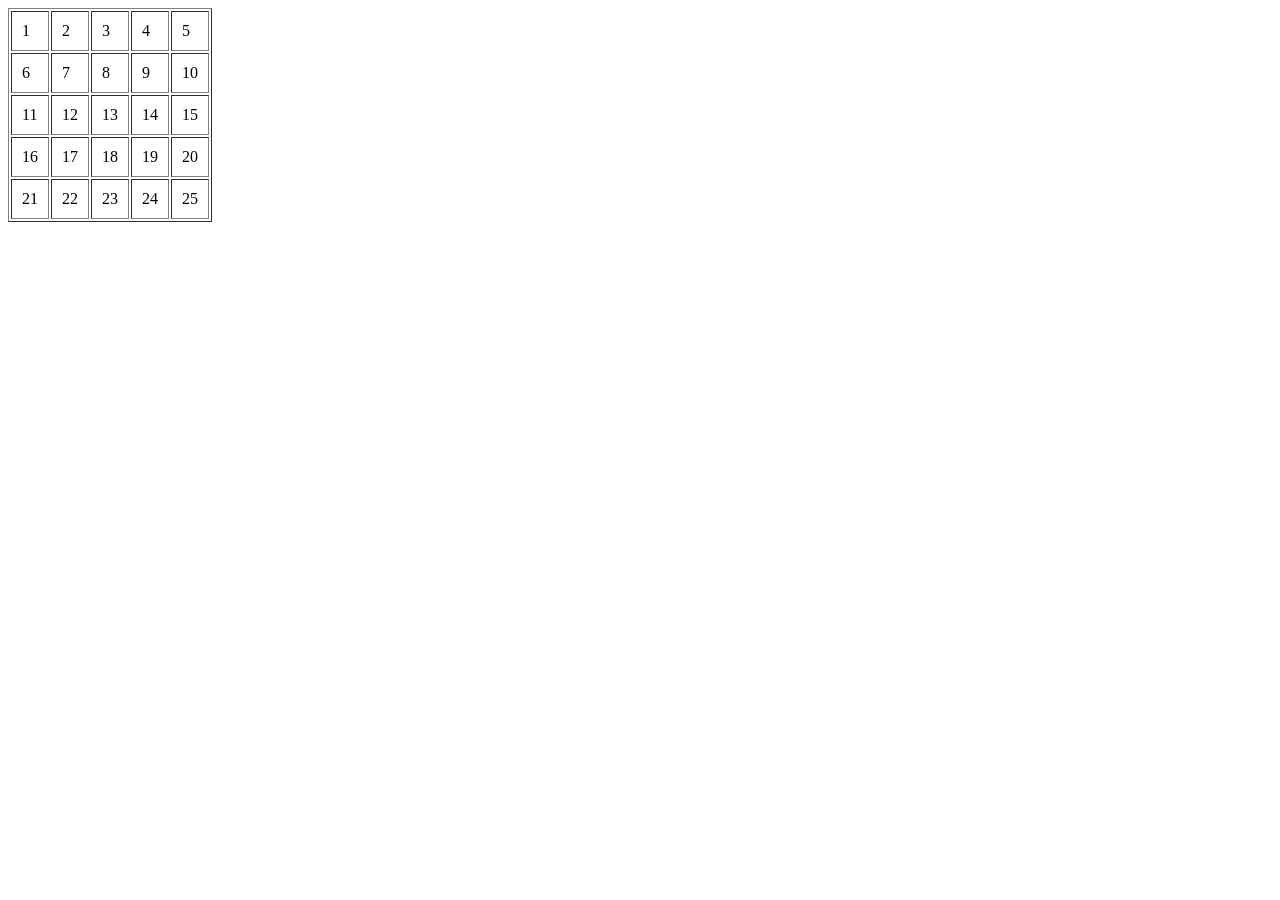
<file: dom.html>
<!DOCTYPE html>
<html lang="en">
<head>
    <meta charset="UTF-8">
    <meta name="viewport" content="width=device-width, initial-scale=1.0">
    <title>Document</title>
</head>
<body>
    
    <!-- <h1 id="head1">WELCOME</h1>
    <P>Lorem ipsum dolor sit, amet consectetur adipisicing elit. At itaque nisi ut explicabo vero ratione. Ea, doloremque. Dolores veritatis earum optio numquam deleniti, voluptates obcaecati minima ab porro doloremque ipsam.</P>
    
    <button id="btn1">click</button>
    
    <div>
        <h1 class="h44">hwllo</h1>
        <h1 class="h44">ds</h1>
        <h1 class="h44">hii</h1>
        <h1 class="h44">sdsdf</h1>
        <h1 class="h44">fgf</h1>
    
    </div>
    <div class="counter-box">
    <h1>Counter</h1>

    <p id="count">0</p>

    <div class="buttons">
      <button id="minus">-</button>
      <button id="reset">Reset</button>
      <button id="plus">+</button>
    </div>
  </div> -->


  
    <script src="dom.js"></script>
</body>
</html>
</file>
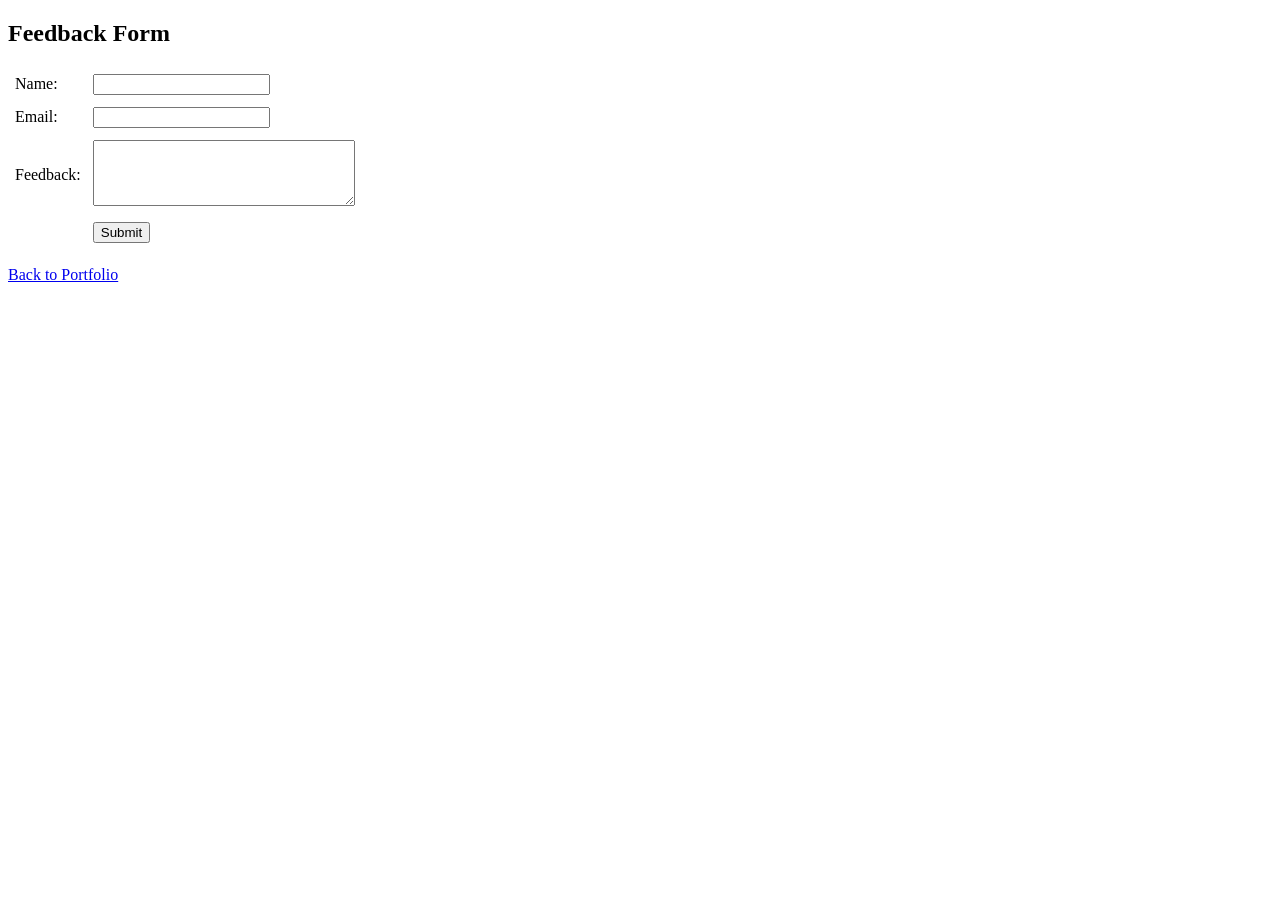
<file: feedback.html>
<!DOCTYPE html>
<html>
<head>
    <title>Feedback Form</title>
</head>
<body>

<h2>Feedback Form</h2>

<form>
    <table cellpadding="5">

        <tr>
            <td>Name:</td>
            <td><input type="text"></td>
        </tr>

        <tr>
            <td>Email:</td>
            <td><input type="email"></td>
        </tr>

        <tr>
            <td>Feedback:</td>
            <td>
                <textarea rows="4" cols="30"></textarea>
            </td>
        </tr>

        <tr>
            <td></td>
            <td>
                <input type="submit" value="Submit">
            </td>
        </tr>

    </table>
</form>

<p>
<a href="index.html">Back to Portfolio</a>
</p>

</body>
</html>
</file>
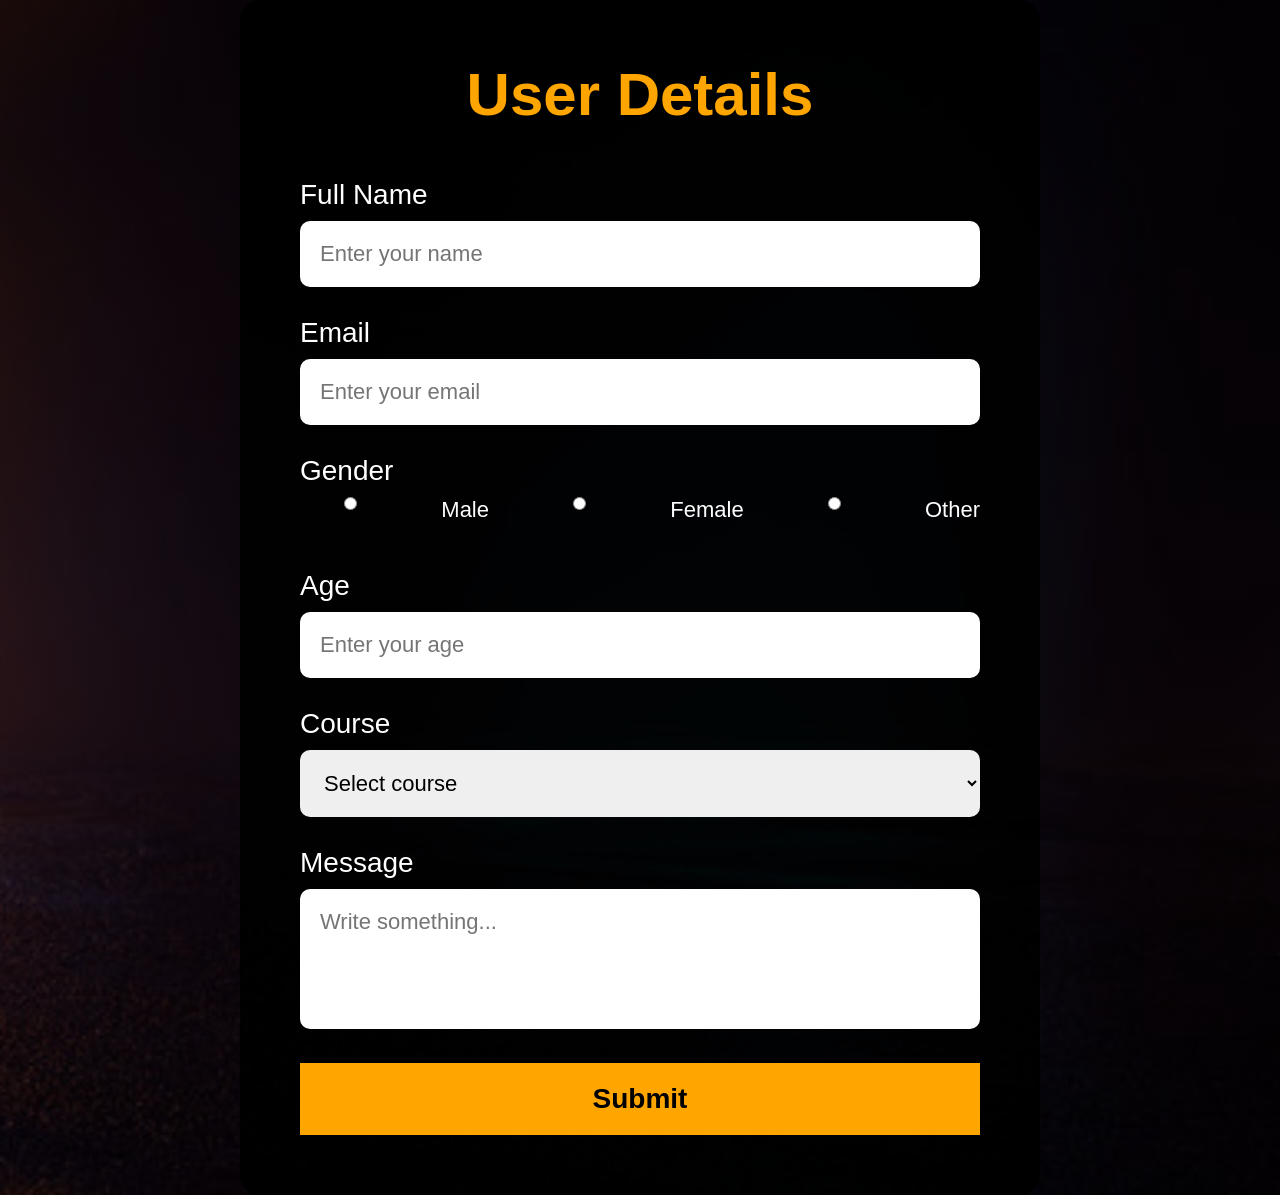
<file: form.html>
<!DOCTYPE html>
<html lang="en">
<head>
  <meta charset="UTF-8">
  <title>User Form</title>
  <link rel="stylesheet" href="form.css">
</head>
<body>

  <div class="form-container">
    <h1>User Details</h1>

    <form>
      <label>Full Name</label>
      <input type="text" placeholder="Enter your name">

      <label>Email</label>
      <input type="email" placeholder="Enter your email">

      <label>Gender</label>
      <div class="gender">
        <input type="radio" name="gender"> Male
        <input type="radio" name="gender"> Female
        <input type="radio" name="gender"> Other
      </div>

      <label>Age</label>
      <input type="number" placeholder="Enter your age">

      <label>Course</label>
      <select>
        <option>Select course</option>
        <option>Web Design</option>
        <option>Web Development</option>
        <option>UI/UX</option>
      </select>

      <label>Message</label>
      <textarea placeholder="Write something..."></textarea>

      <button type="submit">Submit</button>
    </form>
  </div>

</body>
</html>
</file>
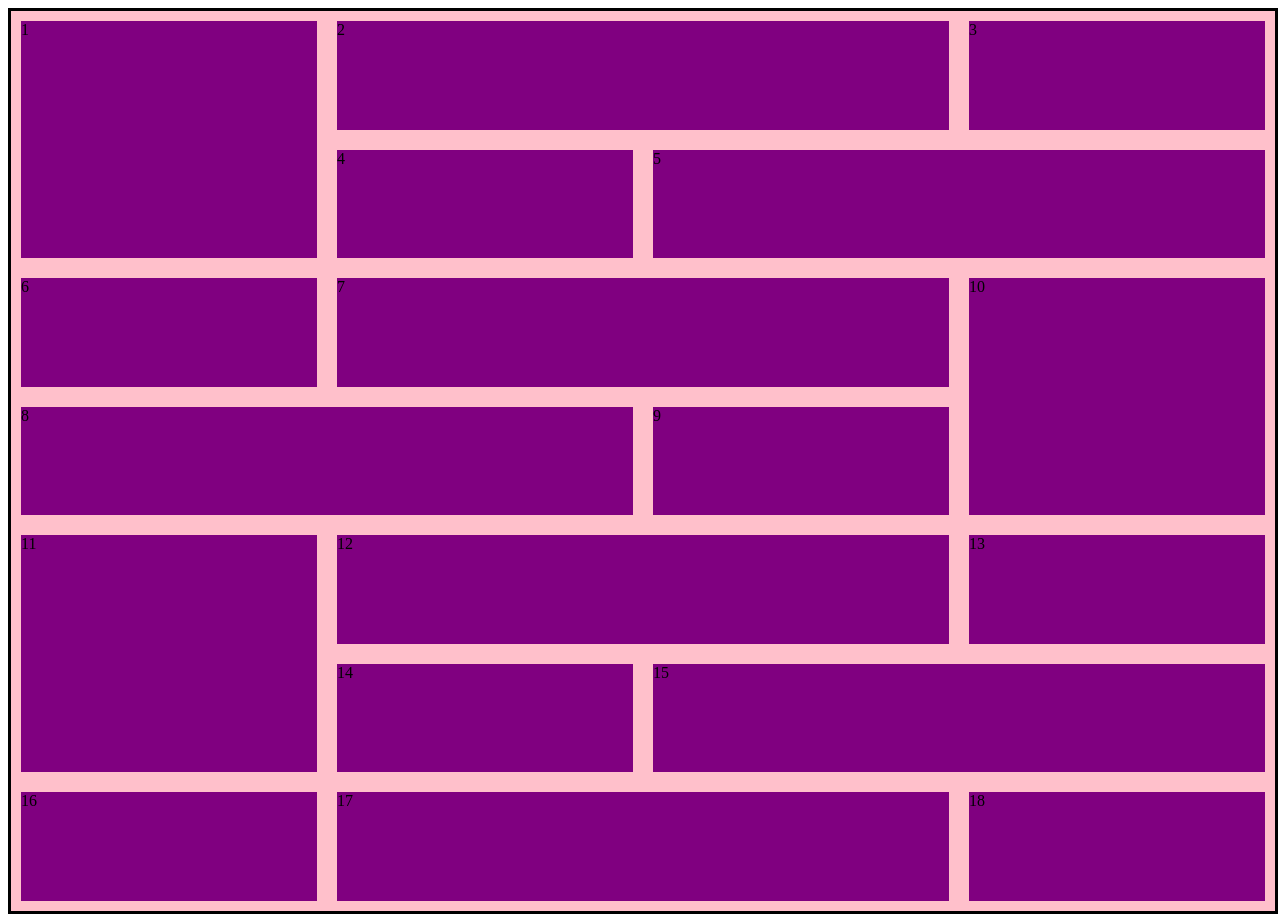
<file: new.html>
<!-- <!DOCTYPE html>
<html lang="en">
<head>
    <meta charset="UTF-8">
    <meta name="viewport" content="width=device-width, initial-scale=1.0">
    <title>Document</title>
    <link rel="stylesheet" href="file.css"> -->
    <!-- <style>p{
        color: blue;
    }
    body{ color: brown;

    }
    </style> -->
<!-- </head>

<body> -->
    <!-- <h1>welcome
    </h1>
    <div id="div1">
        how is it going <div>

            <h1> Lorem ipsum dolor sit, amet consectetur adipisicing elit. Incidunt ullam illum harum in, suscipit quae itaque nesciunt id, esse at odio voluptates maxime qui ab exercitationem, consectetur recusandae porro provident!</h1>

    </div></div>
    
    <p>Lorem ipsum dolor sit amet consectetur adipisicing elit. Excepturi soluta, ducimus pariatur temporibus quisquam, sapiente necessitatibus deserunt, ipsa consectetur sint cumque perspiciatis consequuntur deleniti dignissimos porro quasi sunt illum dolore.</p> -->
  <!-- <ul><li>heloo</li>
  <li>sdf</li>
  <li>sfgsfg</li>
  <li>sdfsr</li>
  <li>sdf</li>
  <li>sdfsd</li>
  <li>ssfs</li>
  <li>rtghtr</li>
  <li>dtgyh</li>
  <li>etyet</li></ul>
  
  
    <p>Lorem ipsum dolor sit amet consectetur.lorem Lorem ipsum dolor sit amet consectetur.Lorem ipsum dolor sit amet,💕 consectetur adipisicing elit. Labore aliquam maiores fuga illum, et corporis enim at accusamus ratione soluta in blanditiis, sunt dolores explicabo repudiandae sequi. Amet, harum eius!</p>
<a href="www.google">google</a> -->
<!-- <h1>Lorem ipsum, dolor sit amet consectetur adipisicing elit. Quo sunt, at facilis ipsam adipisci iusto ea ex necessitatibus nihil voluptas, tempora placeat optio quisquam qui, perferendis quibusdam in sit doloremque.</h1> -->
 <!-- <div id="box1"> Lorem ipsum dolor, sit amet consectetur adipisicing elit. Fugiat quibusdam quod id neque eveniet dicta exercitationem autem, sapiente, eligendi recusandae, earum repudiandae omnis obcaecati voluptatibus commodi magnam. Animi, similique exercitationem!</div>
 
 <br>
 <div id="box2"> Lorem ipsum dolor, sit amet consectetur adipisicing elit. Fugiat quibusdam quod id neque eveniet dicta exercitationem autem, sapiente, eligendi recusandae, earum repudiandae omnis obcaecati voluptatibus commodi magnam. Animi, similique exercitationem!</div> -->
<!-- <div>box1</div>
<div>box2</div>
<div>box3</div>
<p>Lorem ipsum dolor sit amet consectetur adipisicing elit. Ea, cumque. Voluptatem architecto, voluptas officia cumque fuga modi vero culpa? Ad, pariatur error odit eum impedit minima illum ratione accusamus dolorum.</p>
<p>Lorem ipsum dolor sit amet consectetur adipisicing elit. Earum commodi accusamus rerum incidunt sit sint ipsa tempore maxime quos quae enim, accusantium veritatis perferendis nisi aperiam, obcaecati, neque voluptates amet.
</p>
<p>Lorem ipsum dolor sit amet consectetur adipisicing elit. Doloribus aliquid qui soluta in et aspernatur cupiditate tenetur quis maiores culpa eos commodi iusto, a iste error minus velit, temporibus tempora!</p>



</body>
</html> -->
<!DOCTYPE html>
<html lang="en">
<head>
    <meta charset="UTF-8">
    <title> CSS </title>
    <link rel="stylesheet" href="file.css">
</head>

<body>
<!-- 
    <h1>My Profile</h1>

    <div id="card">
        <div class="box">HTML</div>
        <div class="box">CSS</div>
        <div class="box">JS</div>

        <p>
            Lorem ipsum dolor sit amet consectetur adipisicing elit. 
            Doloribus aliquid qui soluta in et aspernatur cupiditate.
        </p>

        <a href="https://www.google.com">Google</a>
    </div> -->
<!-- <p>Lorem ipsum dolor sit amet consectetur adipisicing elit. Adipisci ducimus, repellat animi cupiditate natus eius id consectetur quibusdam nam iusto recusandae fugiat voluptates totam. Nulla praesentium obcaecati quaerat laborum earum!</p>
<p>Lorem ipsum dolor sit amet consectetur adipisicing elit. Adipisci ducimus, repellat animi cupiditate natus eius id consectetur quibusdam nam iusto recusandae fugiat voluptates totam. Nulla praesentium obcaecati quaerat laborum earum!</p>
<p>Lorem ipsum dolor sit amet consectetur adipisicing elit. Adipisci ducimus, repellat animi cupiditate natus eius id consectetur quibusdam nam iusto recusandae fugiat voluptates totam. Nulla praesentium obcaecati quaerat laborum earum!</p>
<p>Lorem ipsum dolor sit amet consectetur adipisicing elit. Adipisci ducimus, repellat animi cupiditate natus eius id consectetur quibusdam nam iusto recusandae fugiat voluptates totam. Nulla praesentium obcaecati quaerat laborum earum!</p>
<p>Lorem ipsum dolor sit amet consectetur adipisicing elit. Adipisci ducimus, repellat animi cupiditate natus eius id consectetur quibusdam nam iusto recusandae fugiat voluptates totam. Nulla praesentium obcaecati quaerat laborum earum!</p>
<p>Lorem ipsum dolor sit amet consectetur adipisicing elit. Adipisci ducimus, repellat animi cupiditate natus eius id consectetur quibusdam nam iusto recusandae fugiat voluptates totam. Nulla praesentium obcaecati quaerat laborum earum!</p>
<p>Lorem ipsum dolor sit amet consectetur adipisicing elit. Adipisci ducimus, repellat animi cupiditate natus eius id consectetur quibusdam nam iusto recusandae fugiat voluptates totam. Nulla praesentium obcaecati quaerat laborum earum!</p>
<p>Lorem ipsum dolor sit amet consectetur adipisicing elit. Adipisci ducimus, repellat animi cupiditate natus eius id consectetur quibusdam nam iusto recusandae fugiat voluptates totam. Nulla praesentium obcaecati quaerat laborum earum!</p>
<p>Lorem ipsum dolor sit amet consectetur adipisicing elit. Adipisci ducimus, repellat animi cupiditate natus eius id consectetur quibusdam nam iusto recusandae fugiat voluptates totam. Nulla praesentium obcaecati quaerat laborum earum!</p>
<p>Lorem ipsum dolor sit amet consectetur adipisicing elit. Adipisci ducimus, repellat animi cupiditate natus eius id consectetur quibusdam nam iusto recusandae fugiat voluptates totam. Nulla praesentium obcaecati quaerat laborum earum!</p>
<p>Lorem ipsum dolor sit amet consectetur adipisicing elit. Adipisci ducimus, repellat animi cupiditate natus eius id consectetur quibusdam nam iusto recusandae fugiat voluptates totam. Nulla praesentium obcaecati quaerat laborum earum!</p>
<p>Lorem ipsum dolor sit amet consectetur adipisicing elit. Adipisci ducimus, repellat animi cupiditate natus eius id consectetur quibusdam nam iusto recusandae fugiat voluptates totam. Nulla praesentium obcaecati quaerat laborum earum!</p>
<p>Lorem ipsum dolor sit amet consectetur adipisicing elit. Adipisci ducimus, repellat animi cupiditate natus eius id consectetur quibusdam nam iusto recusandae fugiat voluptates totam. Nulla praesentium obcaecati quaerat laborum earum!</p> -->
<!-- <div id="box1">fixed</div>
<div id="box2"><div id="box3">relative<div id="box5">static</div><div id="box4">absolute</div></div></div> -->

<!-- 
<p>Lorem ipsum dolor sit amet consectetur adipisicing elit. Adipisci ducimus, repellat animi cupiditate natus eius id consectetur quibusdam nam iusto recusandae fugiat voluptates totam. Nulla praesentium obcaecati quaerat laborum earum!</p>
<p>Lorem ipsum dolor sit amet consectetur adipisicing elit. Adipisci ducimus, repellat animi cupiditate natus eius id consectetur quibusdam nam iusto recusandae fugiat voluptates totam. Nulla praesentium obcaecati quaerat laborum earum!</p>
<p>Lorem ipsum dolor sit amet consectetur adipisicing elit. Adipisci ducimus, repellat animi cupiditate natus eius id consectetur quibusdam nam iusto recusandae fugiat voluptates totam. Nulla praesentium obcaecati quaerat laborum earum!</p>
<p>Lorem ipsum dolor sit amet consectetur adipisicing elit. Adipisci ducimus, repellat animi cupiditate natus eius id consectetur quibusdam nam iusto recusandae fugiat voluptates totam. Nulla praesentium obcaecati quaerat laborum earum!</p>
<p>Lorem ipsum dolor sit amet consectetur adipisicing elit. Adipisci ducimus, repellat animi cupiditate natus eius id consectetur quibusdam nam iusto recusandae fugiat voluptates totam. Nulla praesentium obcaecati quaerat laborum earum!</p>
<p>Lorem ipsum dolor sit amet consectetur adipisicing elit. Adipisci ducimus, repellat animi cupiditate natus eius id consectetur quibusdam nam iusto recusandae fugiat voluptates totam. Nulla praesentium obcaecati quaerat laborum earum!</p>
<p>Lorem ipsum dolor sit amet consectetur adipisicing elit. Adipisci ducimus, repellat animi cupiditate natus eius id consectetur quibusdam nam iusto recusandae fugiat voluptates totam. Nulla praesentium obcaecati quaerat laborum earum!</p>
<p>Lorem ipsum dolor sit amet consectetur adipisicing elit. Adipisci ducimus, repellat animi cupiditate natus eius id consectetur quibusdam nam iusto recusandae fugiat voluptates totam. Nulla praesentium obcaecati quaerat laborum earum!</p>
<p>Lorem ipsum dolor sit amet consectetur adipisicing elit. Adipisci ducimus, repellat animi cupiditate natus eius id consectetur quibusdam nam iusto recusandae fugiat voluptates totam. Nulla praesentium obcaecati quaerat laborum earum!</p>
<p>Lorem ipsum dolor sit amet consectetur adipisicing elit. Adipisci ducimus, repellat animi cupiditate natus eius id consectetur quibusdam nam iusto recusandae fugiat voluptates totam. Nulla praesentium obcaecati quaerat laborum earum!</p>
<p>Lorem ipsum dolor sit amet consectetur adipisicing elit. Adipisci ducimus, repellat animi cupiditate natus eius id consectetur quibusdam nam iusto recusandae fugiat voluptates totam. Nulla praesentium obcaecati quaerat laborum earum!</p>
<p>Lorem ipsum dolor sit amet consectetur adipisicing elit. Adipisci ducimus, repellat animi cupiditate natus eius id consectetur quibusdam nam iusto recusandae fugiat voluptates totam. Nulla praesentium obcaecati quaerat laborum earum!</p> -->
 <div id="parent">
    <div class=" cont c1">1</div>
    <div class=" cont c2">2</div>
    <div class=" cont c3">3</div>
    <div class=" cont c4">4</div>
    <div class=" cont c5">5</div>
    <div class=" cont c6">6</div>
    <div class=" cont c7">7</div>
    <div class=" cont c8">8</div>
    <div class=" cont c9">9</div>
    <div class=" cont c10">10</div>
    <div class=" cont c11">11</div>
    <div class=" cont c12">12</div>
    <div class=" cont c13">13</div>
    <div class=" cont c14">14</div>
    <div class=" cont c15">15</div>
    <div class=" cont c16">16</div>
    <div class=" cont c17">17</div> 
    <div class=" cont c18">18</div>
    <!-- <div class=" cont c19">19</div>
    <div class=" cont c20">20</div> -->
    <!-- <div class=" cont c21">21</div>
    <div class=" cont c22">22</div>
    <div class=" cont c23">23</div>
    <div class=" cont c24">24</div>
    <div class=" cont c25">25</div>
    <div class=" cont c26">26</div>
    <div class=" cont c27">27</div>
    <div class=" cont c28">28</div> -->
    
 </div>
</body>
</html>
</file>
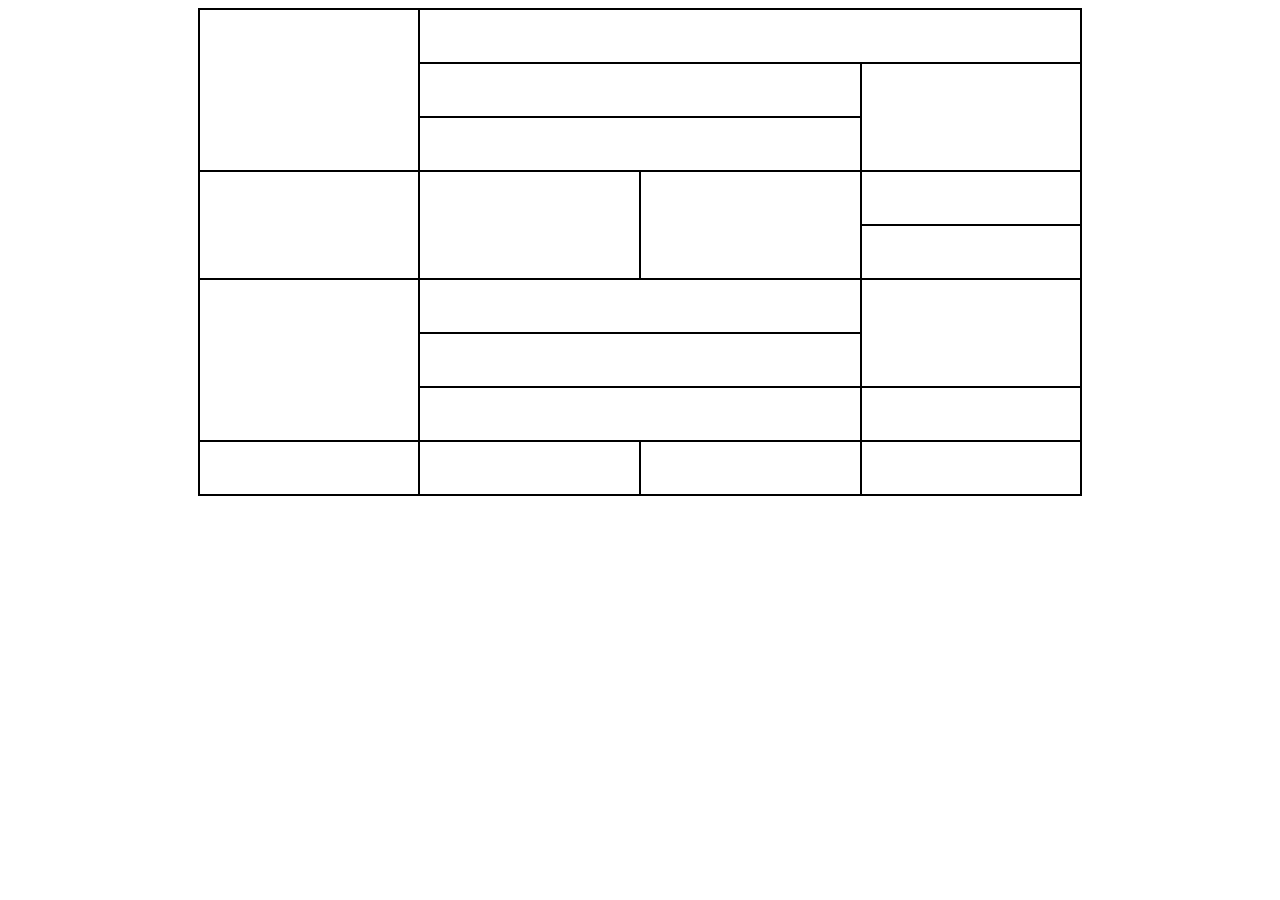
<file: practice.html>
<!-- <!DOCTYPE html>
<html>
<head>
  <title>practice</title>
</head>
<body> -->

<!-- <table border="2px">
    <tr>
        <th rowspan="3">Day</th>
        <th colspan="3">Seminar</th>
    </tr>
    <tr>
        <th colspan="2">Schedule</th>
        <th rowspan="2">Topic</th>
    </tr>
    <tr>
        <th>Begin</th>
        <th>End</th>
    </tr>

    <tr>
        <td rowspan="2">Monday</td>
        <td>8:00 a.m.</td>
        <td>5:00 p.m.</td>
        <td>Introduction to XML</td>
    </tr>
    <tr>
        <td> </td>
        <td> </td>
        <td>Validity: DTD and Relax NG</td>
    </tr>

    <tr>
        <td rowspan="3">Tuesday</td>
        <td>8:00 a.m.</td>
        <td>11:00 a.m.</td>
        <td rowspan="2">XPath</td>
    </tr>
    <tr>
        <td>11:00 a.m.</td>
        <td>2:00 p.m.</td>
    </tr>
    <tr>
        <td>2:00 p.m.</td>
        <td>5:00 p.m.</td>
        <td>XSL Transformations</td>
    </tr>

    <tr>
        <td>Wednesday</td>
        <td>8:00 a.m.</td>
        <td>12:00 p.m.</td>
        <td>XSL Formatting Objects</td>
    </tr>
</table> -->
<!-- <fieldset>
    <legend>
        <font color="red">User Application Form</font></legend>
    <form action="">
        <label for="fname">First Name</label>
        <input type="text" id="fname">
        <br> <br>
        <label for="lname">Last Name</label>
        <input type="text" id="lname">
        <br><br>
        <label for="gender">Gender</label>
        <input type="radio" name="gender"> Male
        <input type="radio" name="gender"> Female
        <br><br>
        <label for="address">Address</label>
        <textarea name="" id="address"></textarea>
        <br><br>
        <label for="email">Email</label>
        <input type="text" id="email">
        <br><br>
        <button type="submit">submit</button>



</fieldset>
<br><br><br><br>
<fieldset>
    <legend>update information</legend>
    <form action="">
        use the form below to edit your information
        <br><br>
        <label for="fname">First Name</label>
        <input type="text" id="fname" placeholder="name">
        <br> <br>
        <label for="lname">Last Name</label>
        <input type="text" id="lname">
        <br><br>
        <label for="sport">Favorite sport</label>
        <select name="select" id="sport"> <option value="">select</option>
            <option value="">basket ball</option>
            <option value="">cricket</option>
            <option value="">football</option>
        </select>
        <br><br>
        <label for="gender">Gender</label>
        <input type="radio" name="gender"> Male
        <input type="radio" name="gender"> Female
        <br><br>
        <label for="resident">State Resident</label>
        <select name="select" id="sport"> <option value="">select</option>
            <option value="">rajasthan</option>
            <option value="">gujrat</option>
            <option value="">punjab</option>
        </select>
        <br><br>
        <label for="">car model owned</label>
        <input type="checkbox"> maruti
        <input type="checkbox"> audi
        <input type="checkbox"> ford
        

    
</fieldset> -->
<!DOCTYPE html>
<html>
<head>
  <title>Complex Table</title>
  <style>
    table {
      border-collapse: collapse;
      width: 70%;
      margin: auto;
    }
    td {
      border: 2px solid black;
      height: 50px;
    }
  </style>
</head>
<body>

<table>
    <tr>
        <td rowspan="3"></td>
        <td colspan="4"></td>
    </tr>
    <tr>
        <td colspan="2"></td>
        <td rowspan="2" colspan="2"></td>
    </tr>
    <tr>
        <td colspan="2"></td>
        
    </tr>
     <tr>
        <td rowspan="2"></td>
        <td rowspan="2"></td>
        <td rowspan="2"></td>
        <td></td>
    </tr>
    <tr>
        <td></td>
    </tr>
    <tr>
        <td rowspan="3"></td>
        <td colspan="2"></td>
        <td rowspan="2" colspan="2"></td>

    </tr>
    <tr>
        <td colspan="2"></td>
    </tr>
    <tr>
        <td colspan="2"></td>
        <td colspan="2"></td>
    </tr>
    <tr>
        <td></td>
        <td></td>
        <td></td>
        <td colspan="2"></td>
    </tr>
</body>
</html>
</file>
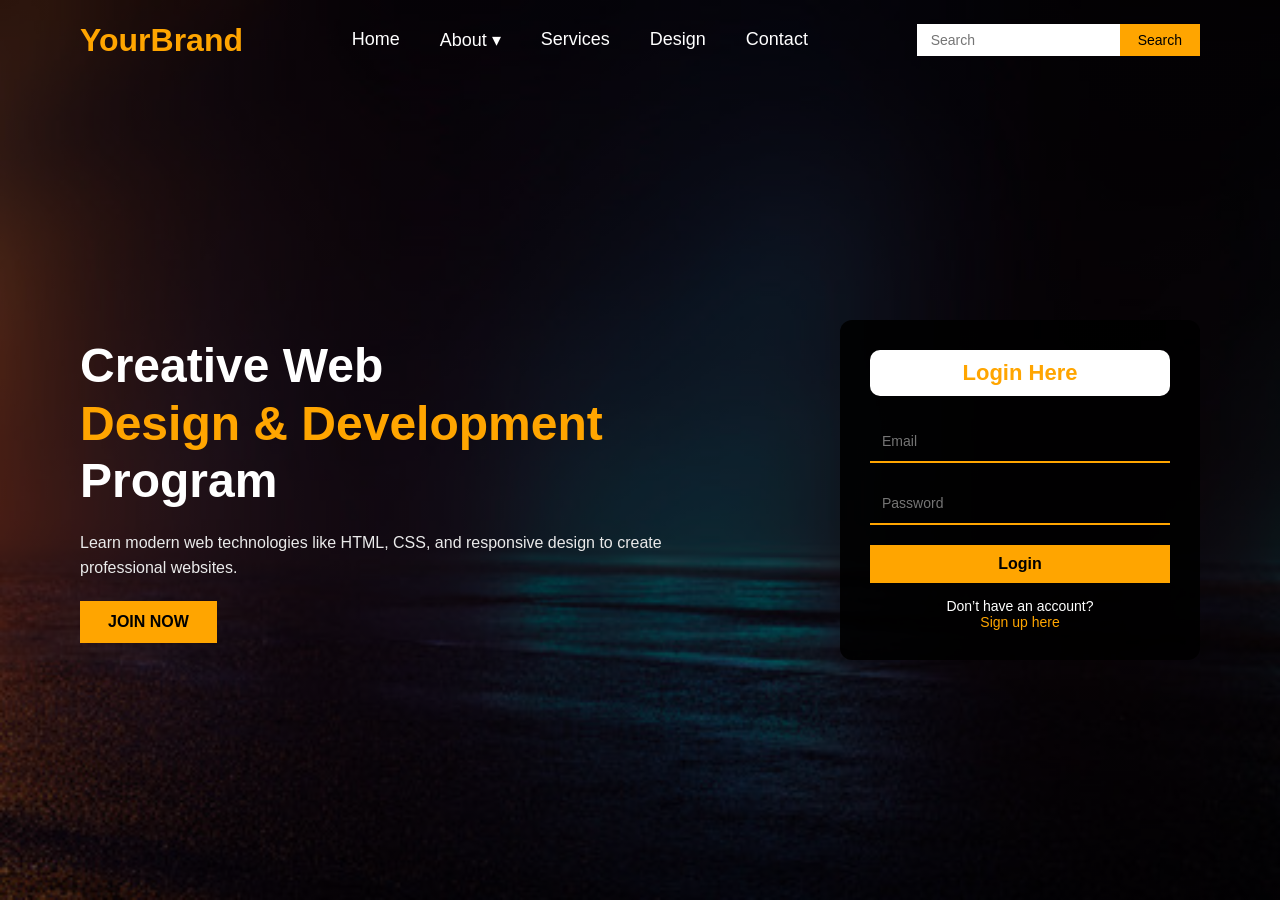
<file: web.html>
<!DOCTYPE html>
<html lang="en">
<head>
  <meta charset="UTF-8">
  <title>Landing Page</title>
  <link rel="stylesheet" href="web.css">
</head>
<body>

  <nav class="navbar">
    <div class="logo">YourBrand</div>

    <ul class="nav-links">
      <li><a href="web.html">Home</a></li>

      <li class="dropdown">
        <a href="#">About ▾</a>
        <ul class="dropdown-menu">
          <li><a href="#">Company</a></li>
          <li><a href="#">Team</a></li>
          <li><a href="#">Careers</a></li>
        </ul>
      </li>

      <li><a href="#">Services</a></li>
      <li><a href="#">Design</a></li>
      <li><a href="#">Contact</a></li>
    </ul>

    <div class="search-box">
      <input type="text" placeholder="Search">
      <button>Search</button>
    </div>
  </nav>

  <section class="hero">
    <div class="content">
      <h1>
        Creative Web <br>
        <span>Design & Development</span><br>
        Program
      </h1>

      <p>
        Learn modern web technologies like HTML, CSS, and responsive design
        to create professional websites.
      </p>

      <button class="join-btn">JOIN NOW</button>
    </div>

    <div class="login-box">
      <h2>Login Here</h2>

      <input type="email" placeholder="Email">
      <input type="password" placeholder="Password">

      <button class="login-btn">Login</button>

      <p class="signup">
        Don’t have an account?<br>
        <a href="form.html">Sign up here</a>
      </p>
    </div>
  </section>

</body>
</html>
</file>
<file: form.css>
*{
  margin: 0;
  padding: 0;
  box-sizing: border-box;
  font-family: Arial, Helvetica, sans-serif;
}

body{
  min-height: 100vh;
  background: linear-gradient(rgba(0,0,0,0.6), rgba(0,0,0,0.6)),
              url(bg.jpg) no-repeat center / cover;
  display: flex;
  justify-content: center;
  align-items: center;
  color: white;
}

.form-container{
  width: 800px;
  background: rgba(0,0,0,0.9);
  padding: 60px;
  border-radius: 20px;
}

.form-container h1{
  text-align: center;
  color: orange;
  font-size: 60px;
  margin-bottom: 50px;
}

label{
  font-size: 28px;
  margin-bottom: 10px;
  display: block;
}

input, select, textarea{
  width: 100%;
  padding: 20px;
  font-size: 22px;
  margin-bottom: 30px;
  border: none;
  outline: none;
  border-radius: 10px;
}

.gender{
  display: flex;
  gap: 40px;
  font-size: 22px;
  margin-bottom: 30px;
}

textarea{
  height: 140px;
  resize: none;
}

button{
  width: 100%;
  padding: 20px;
  font-size: 28px;
  background: orange;
  border: none;
  cursor: pointer;
  font-weight: bold;
}
</file>
<file: file.css>
/* body>#div1{
    background-color: black;
    color: blue;
    border: 40px;
}

body div div h1{ background-color: pink;
    color: palevioletred;
    height: 500px;
    width: 300px;
    border: 30px;

}
p::first-letter{
    font-size: xx-large;
    color: palevioletred;
}
p::first-line{
    font-size: larger;
    background: blue;
}
ul li::marker{
    color: aqua;
}
p::selection{
    color: palevioletred;
    background-color: black;
}
p::after{
    content: "❤️";

}
p:hover{
    background-color: brown;
}
a:hover{
    background-color:green;
    color: violet;
}
a:active{
    color: orange;
}
a:visited{
    color: aqua;
} */
/* body{
    background-image: url(bg.png);
    background-repeat: no-repeat;
    background-attachment: fixed;
    background-size: cover;
   
} */
/* h1{
    background: linear-gradient(to left,violet,pink);
} */
 /* *{
    margin: 0%;
 }
 #box1{
    border: 2px solid black;
    width: 200px;
    height: 250px;
    background-color: palevioletred;
    font-size: 18px;
    /* margin: 80px; */
    /* margin-left: 60px;
    margin-top: 30px;
    /* padding: 20px; */
    /* padding-left: 20px;
    margin: auto;
 }
  #box2{
    border: 2px solid black;
    width: 200px;
    height: 250px;
    background-color: red;
 } */ 
  /* div{
    height: 50px;
    width: 50px;
    border: 2px solid palevioletred;
    background-color: blueviolet;
    float: left;
  }
  p{
    clear: left;
  } */
   /* Background */
/* body{
    background-image: url(bg.png);
    background-repeat: no-repeat;
    background-attachment: fixed;
    background-size: cover;
    font-family: Arial, sans-serif;
}

/* Heading */
/* h1{
    text-align: center;
    background: linear-gradient(to right, violet, pink);
    padding: 10px;
} */

/* Card container */
/* #card{
    width: 300px;
    margin: 40px auto;
    padding: 15px;
    border: 2px solid black;
    background-color: white;
} */

/* Floating boxes */
/* .box{
    height: 50px;
    width: 50px;
    border: 2px solid palevioletred;
    background-color: blueviolet;
    float: left;
    margin-right: 10px;
    text-align: center;
    color: white;
    line-height: 50px;
} */

/* Clear float */
/* p{
    clear: left;
    margin-top: 15px;
} */

/* Pseudo elements */
/* p::first-letter{
    font-size: xx-large;
    color: palevioletred;
}

p::after{
    content: " ❤️";
} */

/* Hover effects */
/* p:hover{
    background-color: brown;
    color: white;
} */

/* Link states */
/* a{
    display: inline-block;
    margin-top: 10px;
    text-decoration: none;
}

a:hover{
    background-color: green;
    color: violet;
}

a:active{
    color: orange;
}

a:visited{
    color: aqua;
} */ 
 /* #box1{
    border: 2px solid;
    width: 900px;
    height: 50px;
    background-color: aquamarine;
    position: fixed;
    font-size: 22px;
    left: 0;
    top: 0;
   

 }
  #box2{
    border: 2px solid;
    width: 600px;
    height: 400px;
    background-color: rgb(255, 127, 159);
    font-size: 22px;
    position: fixed;
    left: 30;
    top:150;
    bottom: 0;
    z-index: -1;
    

 }
 #box3{
    border: 2px solid;
    width: 550px;
    height: 40px;
    background-color: rgb(242, 255, 127);
    font-size: 22px;
    position: relative;
    left: 30;
    top:-10;
    bottom: 0;
 }
 #box4{
    border: 2px solid;
    width: 100px;
    height: 100px;
    background-color: rgb(255, 187, 127);
    font-size: 22px;
    position: absolute;
    left: 400;
    top:-10;
    bottom: 0;
 }
 #box5{
    border: 2px solid;
    width: 550px;
    height: 40px;
    background-color: rgb(185, 127, 255);
    font-size: 22px;
    position: static;
    margin-top: 80px;
    bottom: 0;
 } */
  /* #parent{
    height: 100vh;
    width: 100%;
    background-color: pink;
    border: solid ;
    display: grid;
    grid-template-columns: repeat(6,1fr);
    grid-template-rows: repeat(12,1fr);
   
  }

.cont{
    background-color: purple;
    margin: 5px;
}
.c1{
    grid-row-start: 1;
    grid-row-end: 13;
}
.c2{
    grid-row-start: 1;
    grid-row-end: 7;
}
.c3{
    grid-row-start: 7;
    grid-row-end: 13;
}
.c4{
    grid-row-start: 1;
    grid-row-end: 5;
}
.c5{
    grid-row-start: 5;
    grid-row-end: 9;
}
.c6{
    grid-row-start: 9;
    grid-row-end: 13;
}
.c7{
    grid-row-start: 1;
    grid-row-end: 4;
}
.c8{
    grid-row-start: 4;
    grid-row-end: 7;
}
.c9{
    grid-row-start: 7;
    grid-row-end: 10;
}
.c10{
    grid-row-start: 10;
    grid-row-end: 13;
}
.c11{
    grid-row-start: 1;
    grid-row-end: 3;
}
.c12{
    grid-row-start: 3;
    grid-row-end: 5;
}
.c13{
    grid-row-start: 5;
    grid-row-end: 7;
}
.c14{
    grid-row-start: 7;
    grid-row-end: 9;
}
.c15{
    grid-row-start: 9;
    grid-row-end: 11;
}
.c16{
    grid-row-start: 11;
    grid-row-end: 13;
} */
  #parent{
    height: 100vh;
    width: 100%;
    background-color: pink;
    border: solid ;
    display: grid;
    grid-template-columns: repeat(4,1fr);
    grid-template-rows: repeat(7,1fr);
    /* justify-content:space-evenly;
    align-items:end; */
  }

.cont{
    background-color: purple;
    margin: 10px;
}
.c1{
    grid-row-start: 1;
    grid-row-end: 3;
}
.c2{
    grid-column-start: 2;
    grid-column-end: 4;
}
.c3{
    grid-column-start: 4;
    grid-column-end: 5;
}
.c4{
    grid-row-start: 2;
    grid-row-end: 3;
    grid-column-start: 2;
    grid-column-end: 3;
}
.c5{
     grid-row-start: 2;
    grid-row-end: 3;
    grid-column-start: 3;
    grid-column-end: 5;
}
.c6{
    grid-row-start: 3;
    grid-row-end: 4;
    grid-column-start: 1;
    grid-column-end: 2;
}
.c7{
    grid-row-start: 3;
    grid-row-end: 4;
    grid-column-start: 2;
    grid-column-end: 4;
}
.c8{
    grid-row-start: 4;
    grid-row-end: 5;
    grid-column-start: 1;
    grid-column-end: 3;
}
.c9{
     grid-row-start: 4;
    grid-row-end: 5;
    grid-column-start: 3;
    grid-column-end: 4;
}
.c10{
    grid-row-start: 3;
    grid-row-end: 5;
    grid-column-start: 4;
    grid-column-end: 5;
}
.c11{
     grid-row-start: 5;
    grid-row-end: 7;
    grid-column-start: 1;
    grid-column-end: 2;
}
.c12{
    grid-row-start: 5;
    grid-row-end: 6;
    grid-column-start: 2;
    grid-column-end: 4;
}
.c13{
    grid-row-start: 5;
    grid-row-end: 6;
    grid-column-start: 4;
    grid-column-end: 5;
}
.c14{
    grid-row-start: 6;
    grid-row-end: 7;
    grid-column-start: 2;
    grid-column-end: 3;
}
.c15{
    grid-row-start: 6;
    grid-row-end: 7;
    grid-column-start: 3;
    grid-column-end: 5;
}
.c16{
    grid-row-start: 7;
    grid-row-end: 8;
    grid-column-start: 1;
    grid-column-end: 2;
}
.c17{
    grid-row-start: 7;
    grid-row-end: 8;
    grid-column-start: 2;
    grid-column-end: 4;
}
</file>
<file: web.css>
*{
  margin: 0;
  padding: 0;
  box-sizing: border-box;
  font-family: Arial, Helvetica, sans-serif;
}

/* BACKGROUND */
body{
  min-height: 100vh;
  background: linear-gradient(rgba(0,0,0,0.6), rgba(0,0,0,0.6)),
              url(bg.jpg) no-repeat center / cover;
  color: white;
}

/* NAVBAR */
.navbar{
  height: 80px;
  display: flex;
  align-items: center;
  justify-content: space-between;
  padding: 0 80px;
}

/* LOGO */
.logo{
  font-size: 32px;
  font-weight: 800;
  color: orange;
}

/* NAV LINKS */
.nav-links{
  list-style: none;
  display: flex;
  gap: 40px;
}

.nav-links a{
  text-decoration: none;
  color: white;
  font-size: 18px;
  font-weight: 500;
}

/* SEARCH */
.search-box{
  display: flex;
}

.search-box input{
  padding: 8px 14px;
  font-size: 14px;
  border: none;
  outline: none;
}

.search-box button{
  padding: 8px 18px;
  font-size: 14px;
  background: orange;
  border: none;
  cursor: pointer;
}

/* HERO */
.hero{
  min-height: calc(100vh - 80px);
  display: flex;
  align-items: center;
  justify-content: space-between;
  padding: 0 80px;
}

/* LEFT CONTENT */
.content{
  max-width: 600px;
}

.content h1{
  font-size: 48px;
  line-height: 1.2;
  font-weight: 800;
}

.content h1 span{
  color: orange;
}

.content p{
  margin: 20px 0;
  font-size: 16px;
  line-height: 1.6;
  color: #eaeaea;
}

.join-btn{
  padding: 12px 28px;
  font-size: 16px;
  background: orange;
  border: none;
  cursor: pointer;
  font-weight: bold;
}

/* LOGIN BOX */
.login-box{
  width: 360px;
  background: rgba(0,0,0,0.9);
  padding: 30px;
  border-radius: 12px;
}

.login-box h2{
  background: white;
  color: orange;
  text-align: center;
  padding: 10px;
  font-size: 22px;
  border-radius: 10px;
  margin-bottom: 25px;
}

.login-box input{
  width: 100%;
  padding: 12px;
  margin-bottom: 20px;
  font-size: 14px;
  background: transparent;
  border: none;
  border-bottom: 2px solid orange;
  color: white;
  outline: none;
}

.login-btn{
  width: 100%;
  padding: 10px;
  font-size: 16px;
  background: orange;
  border: none;
  cursor: pointer;
  font-weight: bold;
}

.signup{
  text-align: center;
  margin-top: 15px;
  font-size: 14px;
}

.signup a{
  color: orange;
  text-decoration: none;
}

/* ===== DROPDOWN ===== */
.dropdown{
  position: relative;
}

.dropdown-menu{
  position: absolute;
  top: 100%;
  left: 0;
  background: black;
  list-style: none;
  padding: 10px 0;
  display: none;
  min-width: 160px;
  border-radius: 8px;
}

.dropdown-menu li{
  padding: 10px 20px;
  
}

.dropdown-menu a{
  font-size: 14px;
  

}

.dropdown:hover .dropdown-menu{
  display: block;
  
}
</file>
